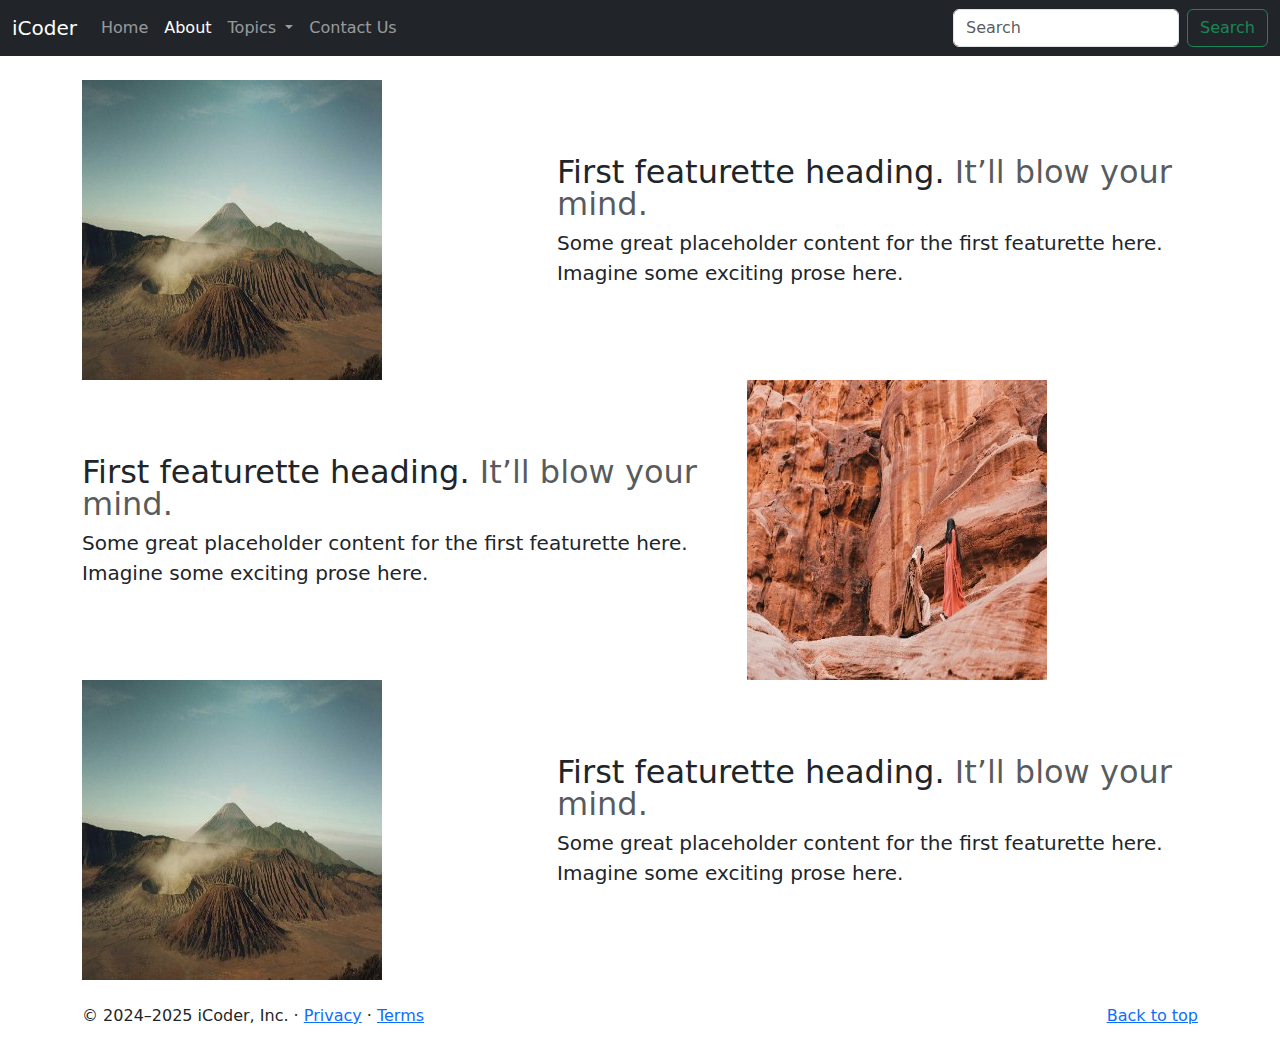
<file: about.html>
<!DOCTYPE html>
<html lang="en">
  <head>
    <meta charset="utf-8" />
    <meta name="viewport" content="width=device-width, initial-scale=1" />
    <title>Heaven for programers</title>
    <link rel="stylesheet" href="style.css" />
    <link
      href="https://cdn.jsdelivr.net/npm/bootstrap@5.3.3/dist/css/bootstrap.min.css"
      rel="stylesheet"
      integrity="sha384-QWTKZyjpPEjISv5WaRU9OFeRpok6YctnYmDr5pNlyT2bRjXh0JMhjY6hW+ALEwIH"
      crossorigin="anonymous"
    />
  </head>
  <body>
    <nav class="navbar navbar-expand-lg navbar-dark bg-dark">
      <div class="container-fluid">
        <a class="navbar-brand" href="#">iCoder</a>
        <button
          class="navbar-toggler"
          type="button"
          data-bs-toggle="collapse"
          data-bs-target="#navbarSupportedContent"
          aria-controls="navbarSupportedContent"
          aria-expanded="false"
          aria-label="Toggle navigation"
        >
          <span class="navbar-toggler-icon"></span>
        </button>
        <div class="collapse navbar-collapse" id="navbarSupportedContent">
          <ul class="navbar-nav me-auto mb-2 mb-lg-0">
            <li class="nav-item">
              <a class="nav-link " aria-current="page" href="index.html">Home</a>
            </li>
            <li class="nav-item ">
              <a class="nav-link active" href="about.html">About</a>
            </li>
            <li class="nav-item dropdown">
              <a
                class="nav-link dropdown-toggle"
                href="#"
                role="button"
                data-bs-toggle="dropdown"
                aria-expanded="false"
              >
                Topics
              </a>
              <ul class="dropdown-menu">
                <li><a class="dropdown-item" href="#">Technology </a></li>
                <li><a class="dropdown-item" href="#">Web development</a></li>
                <li><hr class="dropdown-divider" /></li>
                <li>
                  <a class="dropdown-item" href="#">Support</a>
                  <a class="dropdown-item" href="#">Write for us</a>
                </li>
              </ul>
            </li>
            <li class="nav-item">
              <a class="nav-link" href="contact.html">Contact Us</a>
            </li>
          </ul>
          <form class="d-flex" role="search">
            <input
              class="form-control me-2"
              type="search"
              placeholder="Search"
              aria-label="Search"
            />

            <button class="btn btn-outline-success" type="submit">
              Search
            </button>
          </form>
        </div>
      </div>
    </nav>

    <div class="div container my-4">
      <div
        class="row featurette d-flex justify-content-center align-items-center"
      >
        <div class="col-md-7 order-md-2">
          <h2 class="featurette-heading fw-normal lh-1">
            First featurette heading.
            <span class="text-body-secondary">It’ll blow your mind.</span>
          </h2>
          <p class="lead">
            Some great placeholder content for the first featurette here.
            Imagine some exciting prose here.
          </p>
        </div>
        <div class="col-md-5 order-md-1">
          <img class="img-fluid" src="thum 300.jpg" alt="" />
        </div>
      </div>

      <div
        class="row featurette d-flex justify-content-center align-items-center"
      >
        <div class="col-md-7">
          <h2 class="featurette-heading fw-normal lh-1">
            First featurette heading.
            <span class="text-body-secondary">It’ll blow your mind.</span>
          </h2>
          <p class="lead">
            Some great placeholder content for the first featurette here.
            Imagine some exciting prose here.
          </p>
        </div>
        <div class="col-md-5">
          <img class="img-fluid" src="thums.jpg" alt="" />
        </div>
      </div>

      <div
        class="row featurette d-flex justify-content-center align-items-center"
      >
        <div class="col-md-7 order-md-2">
          <h2 class="featurette-heading fw-normal lh-1">
            First featurette heading.
            <span class="text-body-secondary">It’ll blow your mind.</span>
          </h2>
          <p class="lead">
            Some great placeholder content for the first featurette here.
            Imagine some exciting prose here.
          </p>
        </div>
        <div class="col-md-5 order-md-1">
          <img class="img-fluid" src="thum 300.jpg" alt="" />
        </div>
      </div>  
    </div>

    <footer class="container">
      <p class="float-end"><a href="#">Back to top</a></p>
      <p>© 2024–2025 iCoder, Inc. · <a href="#">Privacy</a> · <a href="#">Terms</a></p>
    </footer>

    <script
      src="https://cdn.jsdelivr.net/npm/bootstrap@5.3.3/dist/js/bootstrap.bundle.min.js"
      integrity="sha384-YvpcrYf0tY3lHB60NNkmXc5s9fDVZLESaAA55NDzOxhy9GkcIdslK1eN7N6jIeHz"
      crossorigin="anonymous"
    ></script>
  </body>
</html>
</file>
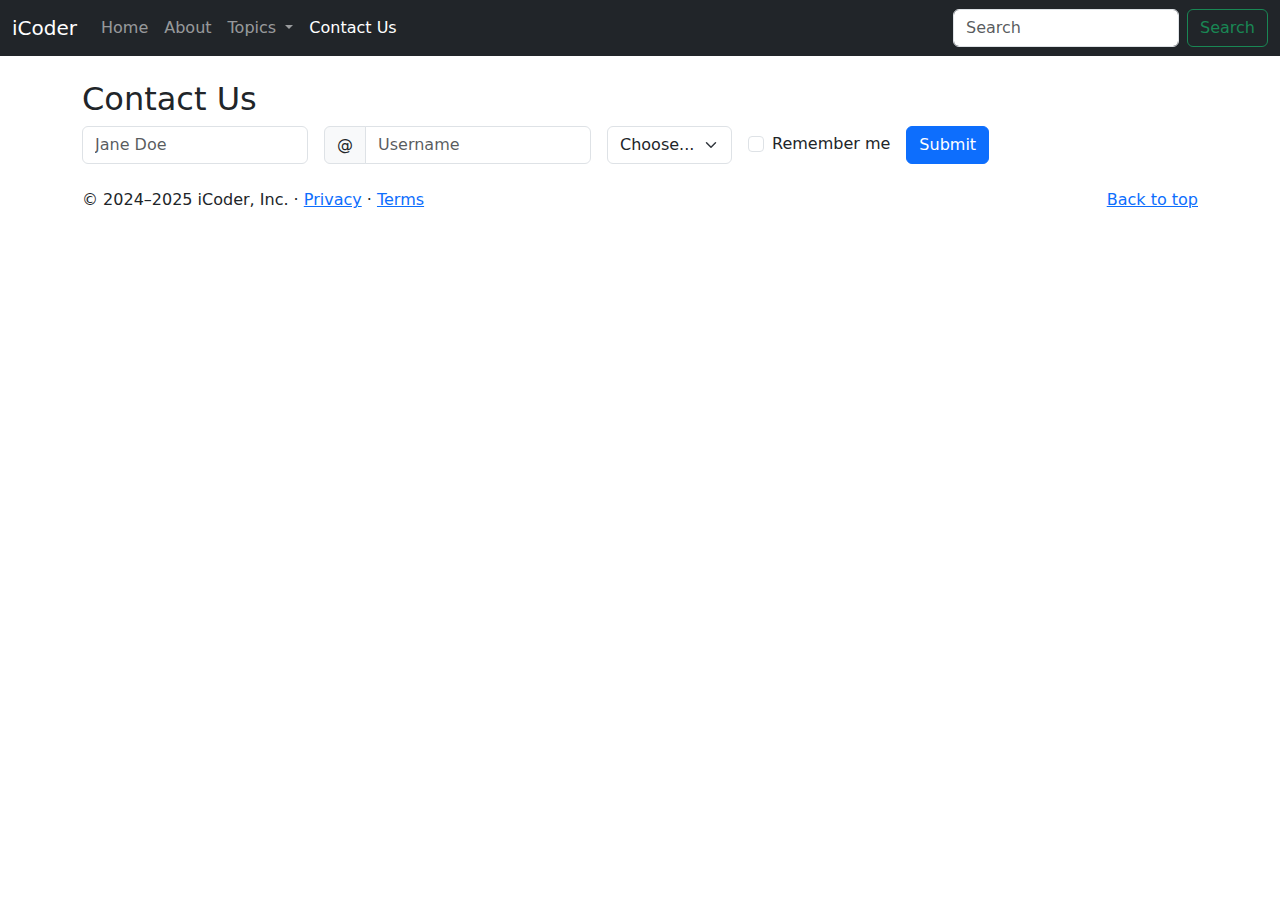
<file: contact.html>
<!DOCTYPE html>
<html lang="en">
  <head>
    <meta charset="utf-8" />
    <meta name="viewport" content="width=device-width, initial-scale=1" />
    <title>Heaven for programers</title>
    <link rel="stylesheet" href="style.css" />
    <link
      href="https://cdn.jsdelivr.net/npm/bootstrap@5.3.3/dist/css/bootstrap.min.css"
      rel="stylesheet"
      integrity="sha384-QWTKZyjpPEjISv5WaRU9OFeRpok6YctnYmDr5pNlyT2bRjXh0JMhjY6hW+ALEwIH"
      crossorigin="anonymous"
    />
  </head>
  <body>
    <nav class="navbar navbar-expand-lg navbar-dark bg-dark">
      <div class="container-fluid">
        <a class="navbar-brand" href="#">iCoder</a>
        <button
          class="navbar-toggler"
          type="button"
          data-bs-toggle="collapse"
          data-bs-target="#navbarSupportedContent"
          aria-controls="navbarSupportedContent"
          aria-expanded="false"
          aria-label="Toggle navigation"
        >
          <span class="navbar-toggler-icon"></span>
        </button>
        <div class="collapse navbar-collapse" id="navbarSupportedContent">
          <ul class="navbar-nav me-auto mb-2 mb-lg-0">
            <li class="nav-item active">
              <a class="nav-link " aria-current="page" href="index.html">Home</a>
            </li>
            <li class="nav-item ">
              <a class="nav-link" href="about.html">About</a>
            </li>
            <li class="nav-item dropdown">
              <a
                class="nav-link dropdown-toggle"
                href="#"
                role="button"
                data-bs-toggle="dropdown"
                aria-expanded="false"
              >
                Topics
              </a>
              <ul class="dropdown-menu">
                <li><a class="dropdown-item" href="#">Technology </a></li>
                <li><a class="dropdown-item" href="#">Web development</a></li>
                <li><hr class="dropdown-divider" /></li>
                <li>
                  <a class="dropdown-item" href="#">Support</a>
                  <a class="dropdown-item" href="#">Write for us</a>
                </li>
              </ul>
            </li>
            <li class="nav-item ">
              <a class="nav-link active" href="contact.html">Contact Us</a>
            </li>
          </ul>
          <form class="d-flex" role="search">
            <input
              class="form-control me-2"
              type="search"
              placeholder="Search"
              aria-label="Search"
            />

            <button class="btn btn-outline-success" type="submit">
              Search
            </button>
          </form>
        </div>
      </div>
    </nav>

    <div class="div container my-4">
      <h2>Contact Us</h2>

      <form class="row gy-2 gx-3 align-items-center">
        <div class="col-auto">
          <label class="visually-hidden" for="autoSizingInput">Name</label>
          <input type="text" class="form-control" id="autoSizingInput" placeholder="Jane Doe">
        </div>
        <div class="col-auto">
          <label class="visually-hidden" for="autoSizingInputGroup">Username</label>
          <div class="input-group">
            <div class="input-group-text">@</div>
            <input type="text" class="form-control" id="autoSizingInputGroup" placeholder="Username">
          </div>
        </div>
        <div class="col-auto">
          <label class="visually-hidden" for="autoSizingSelect">Preference</label>
          <select class="form-select" id="autoSizingSelect">
            <option selected>Choose...</option>
            <option value="1">One</option>
            <option value="2">Two</option>
            <option value="3">Three</option>
          </select>
        </div>
        <div class="col-auto">
          <div class="form-check">
            <input class="form-check-input" type="checkbox" id="autoSizingCheck">
            <label class="form-check-label" for="autoSizingCheck">
              Remember me
            </label>
          </div>
        </div>
        <div class="col-auto">
          <button type="submit" class="btn btn-primary">Submit</button>
        </div>
      </form>
    </div>

    <footer class="container">
      <p class="float-end"><a href="#">Back to top</a></p>
      <p>© 2024–2025 iCoder, Inc. · <a href="#">Privacy</a> · <a href="#">Terms</a></p>
    </footer>

    <script
      src="https://cdn.jsdelivr.net/npm/bootstrap@5.3.3/dist/js/bootstrap.bundle.min.js"
      integrity="sha384-YvpcrYf0tY3lHB60NNkmXc5s9fDVZLESaAA55NDzOxhy9GkcIdslK1eN7N6jIeHz"
      crossorigin="anonymous"
    ></script>
  </body>
</html>
</file>
<file: style.css>
.carousel-item img{
    height:80vh ;
    
}

.ml-1{
    margin-left: 5px;
}

.mr-2{
    margin-right: 10px;
}
</file>
